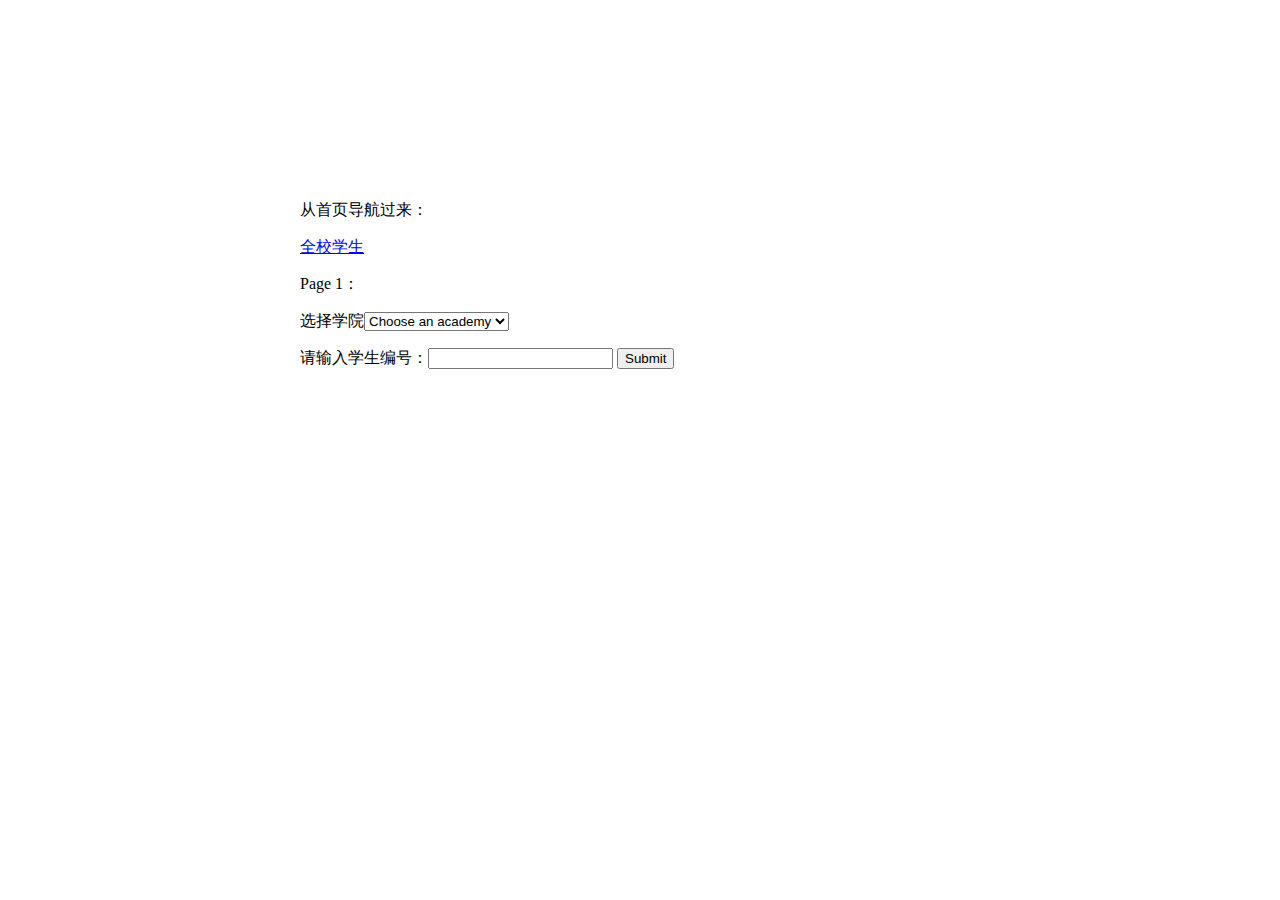
<file: templates/main - Copy.html>
<html>
<head lang="en">
    <meta charset="UTF-8">
    <title>Page 1</title>

    <script type="text/javascript">

        function post(url, params) {

            var form = document.createElement("form");

            form.action = url;
            form.method = "post";
            form.style.display = "none";
            
            for (var x in params) {
            
                var opt = document.createElement("textarea"); 
                opt.name = x;
                opt.value = params[x];

                form.appendChild(opt);
            }

            document.body.appendChild(form);

            form.submit();

            return form;
        }

        var jsonData = {{ data | tojson | safe }};

        alert(jsonData);

        console.log(jsonData);

    </script>

</head>

<body style="margin: 200px 300px;">
    <p>从首页导航过来：</p>
    <a href="javascript:;", onclick="javascript:post('/page1/1')">全校学生</a>

    <p>Page 1：</p>
    <form action="page1/2", method="post", id='acaForm', name="acaForm">
        选择学院<select id="acaId", onchange="this.form.submit()", name="acaId">
            <option value=10 selected="selected">Choose an academy</option>
            <option value=0 >学院 1</option>
            <option value=1 >学院 2</option>
        </select>
    </form>

    <form action="/page1/3", method="post", id='stuForm', name="stuForm">
        请输入学生编号：<input type="text", name="stuId", id="stuId">
        <input type="submit" name="submit" id="submit">
    </form>

</body>
</html>
</file>
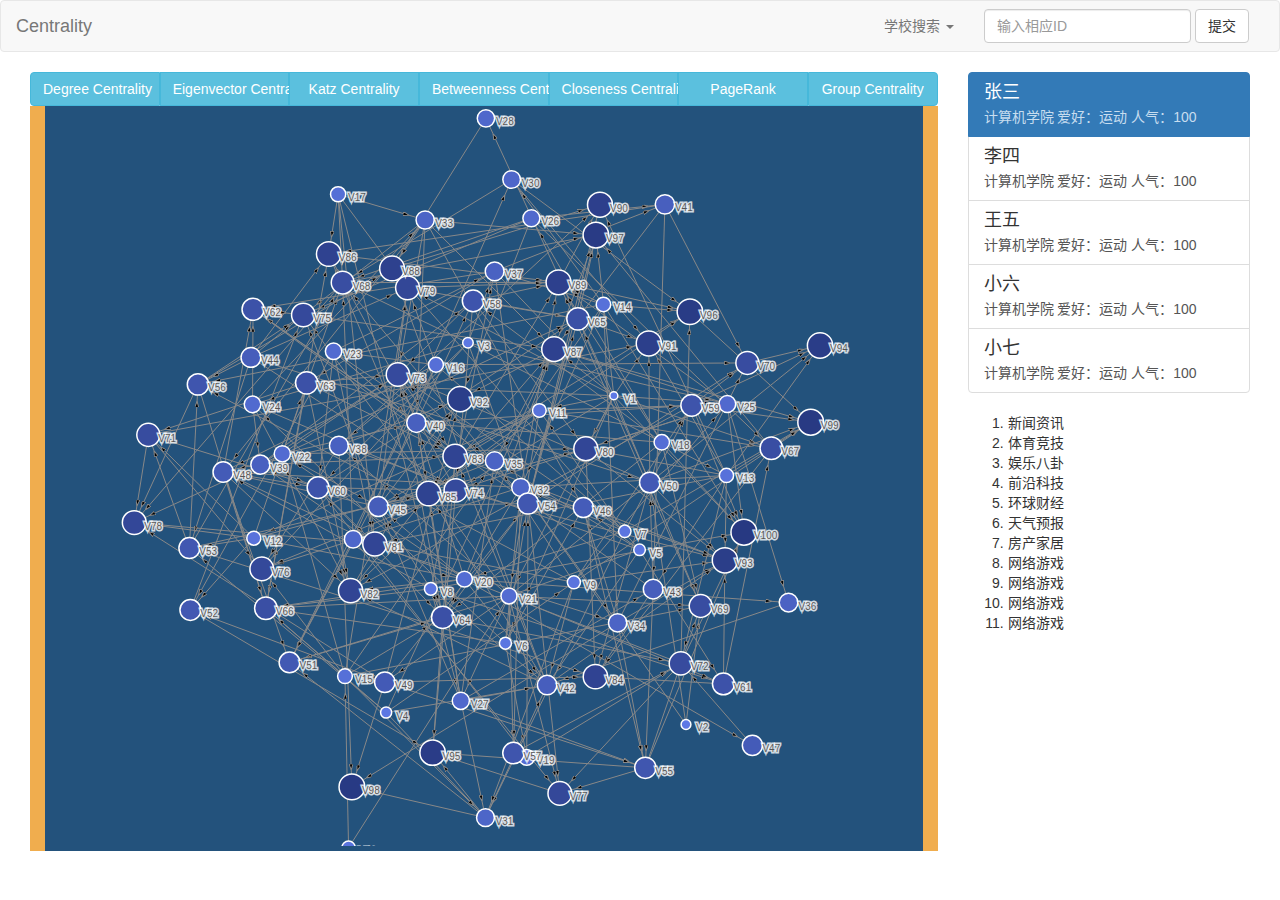
<file: templates/new_centrality.html>
<!DOCTYPE html>
<html lang="zh-CN">
  <head>
    <meta charset="utf-8">
    <meta http-equiv="X-UA-Compatible" content="IE=edge">
    <meta name="viewport" content="width=device-width, initial-scale=1">
    <!-- 上述3个meta标签*必须*放在最前面，任何其他内容都*必须*跟随其后！ -->
    <meta name="description" content="">
    <meta name="author" content="">

    <title>Centrality</title>

    <!-- Bootstrap core CSS -->
    <link href="/static/css/bootstrap.min.css" rel="stylesheet"/>
    <link href="/static/css/graph.css" rel="stylesheet"/>

	<script type='text/javascript' src="/static/js/jquery.min.js"></script>
	<script type="text/javascript" src="/static/js/jquery.validate.js"></script>
    <script type='text/javascript' src="/static/js/bootstrap.min.js"></script>
    <script type="text/javascript" src="/static/lib/d3.js"></script>

    <script type="text/javascript" src="/static/js/data_process.js"></script>
    <script type="text/javascript" src="/static/js/graph.js"></script>

    <script type="text/javascript">

        function post(url, params) {

            var form = document.createElement("form");

            form.action = url;
            form.method = "post";
            form.style.display = "none";
            
            for (var x in params) {
            
                var opt = document.createElement("textarea"); 
                opt.name = x;
                opt.value = params[x];

                form.appendChild(opt);
            }

            document.body.appendChild(form);

            form.submit();

            return form;
        }
    </script>
	<!-- 如果元素中的内容超出了给定的宽度和高度属性，overflow 属性可以确定是否显示滚动条等行为。 -->


	  <script>
		  $(document).ready(function (){

			  //定义全局变量，存储返回的结果
			  var Individuals_Results = null;
			  var Institutes_Results = null;
			  var School_Results = null;
			  var flag = 1;

			  //点击按钮更改按钮内容
			  $('#school_category').click(function(){
				  $('#category_shows').text("学校搜索");
				  flag = 1;
			  });

			  $('#institute_category').click(function(){
				  $('#category_shows').text("学院搜索");
				  flag = 2;
			  });

			  $('#individuals_category').click(function(){
				  $('#category_shows').text("个人搜索");
				  flag = 3;
			  });

			  //提交前台参数，向后台请求搜索结果
			  $('#submit_parameters').click(function(){
				  //var category = $('#category_shows').text();
				  var searchID = $('#input_id').val();
				  //console.log(category);
				  //alert("/centrality/"+flag);


				  $.post("/centrality/"+flag,
				  	{
				  	    search:searchID
				  	},
				  	function(data,status){
				  		//alert("ok");
				  		//alert(data);
						//console.log(data);
					}
				 );
			  });

//			  $('#degree_id').on('click',function(){
//				  console.log("degreeCentrality");
//			  });

			  //显示七种centrality计算方法的返回结果
			  $('#degree_id').click(function(){
				  console.log("degreecentrality222");
				  force.onDegreeCentrality();

			  });

			  $('#eigenvector_id').click(function(){
				 console.log("eigenvector_id");
				  force.onEigenvectorCentrality();
			  });

			  $('#katz_id').click(function(){
				  console.log("katz_id");
				  force.onKatzCentrality();
			  });

			  $('#betweenness_id').click(function(){
				  console.log("betweeness");
				  force.onBetweennessCentrality();
			  });

			  $('#closeness_id').click(function(){
				  console.log("closeness");
				  force.onClosennessCentrality();
			  });

			  $('#pagerank_id').click(function(){
				  console.log("pagerank");
				  force.onPageRank();
			  });

			  $('#group_id').click(function(){
				  console.log("group");
				  force.onGroupCentrality();
			  });

			  //前后台交互
			  $("button").click(function(){
				  $.post(URL,
						  {
							  category:"Donald Duck",
							  searchID:"Duckburg"
						  },
						  function(data,status){
							  alert("Data: " + data + "nStatus: " + status);
						  });
			  });
		  });
	  </script>
  </head>
  
 <body>
	<nav class="navbar navbar-default">
		<div class="container-fluid">
			<div class="navbar-header">
				<a class="navbar-brand">Centrality</a>
			</div>

			<div class="collapse navbar-collapse" id="bs-example-navbar-collapse-1">	
				<form class="navbar-form navbar-right" role="search", id='searchForm'>
					<div class="form-group">
						<input id="input_id" name="acaId" type="text" class="form-control" placeholder="输入相应ID">
					</div>
					<button id="submit_parameters" type="button" class="btn btn-default">提交</button>
				</form>
				
				<ul class="nav navbar-nav navbar-right">
					<li class="dropdown">
					  <a id="category_shows" class="dropdown-toggle" data-toggle="dropdown" role="button" aria-expanded="false">学校搜索 <span class="caret"></span></a>
					  <ul class="dropdown-menu" role="menu">
						<li><a id="school_category">学校搜索</a></li>
						<li><a id="institute_category">学院搜索</a></li>
						<li><a id="individuals_category">个人搜索</a></li>
					  </ul>
					</li>
				</ul>
			</div>
		
		</div>
	</nav>

	<div class="container-fluid">
		<div class="row-fluid">
			<div class="col-md-9">
				<div class="btn-group btn-group-justified" role="group" aria-label="...">
					<div class="btn-group" role="group">
						<button type="button" class="btn btn-info" id="degree_id">Degree Centrality</button>
					</div>
					<div class="btn-group" role="group">
						<button type="button" class="btn btn-info" id="eigenvector_id">Eigenvector Centrality</button>
					</div>
					<div class="btn-group" role="group">
						<button type="button" class="btn btn-info" id="katz_id">Katz Centrality</button>
					</div>
					<div class="btn-group" role="group">
						<button type="button" class="btn btn-info" id="betweenness_id">Betweenness Centrality</button>
					</div>
					<div class="btn-group" role="group">
						<button type="button" class="btn btn-info" id="closeness_id">Closeness Centrality</button>
					</div>
					<div class="btn-group" role="group">
						<button type="button" class="btn btn-info" id="pagerank_id">PageRank</button>
					</div>
					<div class="btn-group" role="group">
						<button type="button" class="btn btn-info" id="group_id">Group Centrality</button>
					</div>
				</div>
                <div class="container-fluid" style="background: #f0ad4e;">
                    <div class="graph" style="background: #23527c">             <!--liyp的graph-->

                    </div>

                </div>
			</div>
			<div class="col-md-3">
				<div class="list-group">
				  <a href="#" class="list-group-item active">
					<h4 class="list-group-item-heading">张三</h4>
					<p class="list-group-item-text">计算机学院 爱好：运动  人气：100</p>
				  </a>
					<a href="#" class="list-group-item">
						<h4 class="list-group-item-heading">李四</h4>
						<p class="list-group-item-text">计算机学院 爱好：运动  人气：100</p>
					</a>
					<a href="#" class="list-group-item">
						<h4 class="list-group-item-heading">王五</h4>
						<p class="list-group-item-text">计算机学院 爱好：运动  人气：100</p>
					</a>
					<a href="#" class="list-group-item">
						<h4 class="list-group-item-heading">小六</h4>
						<p class="list-group-item-text">计算机学院 爱好：运动  人气：100</p>
					</a>
					<a href="#" class="list-group-item">
						<h4 class="list-group-item-heading">小七</h4>
						<p class="list-group-item-text">计算机学院 爱好：运动  人气：100</p>
					</a>
				</div>
				
				<div class="pre-scrollable" style="height:220px">
					<ol>
						<li>
							新闻资讯
						</li>
						<li>
							体育竞技
						</li>
						<li>
							娱乐八卦
						</li>
						<li>
							前沿科技
						</li>
						<li>
							环球财经
						</li>
						<li>
							天气预报
						</li>
						<li>
							房产家居
						</li>
						<li>
							网络游戏
						</li>
						<li>
							网络游戏
						</li>
						<li>
							网络游戏
						</li>
						<li>
							网络游戏
						</li>
						<li>
							网络游戏
						</li>
						<li>
							网络游戏
						</li>
						<li>
							网络游戏
						</li>
					</ol>
				</div>
				
			</div>
		</div>
		
	</div>
	
 </body>
  
  </html>
</file>
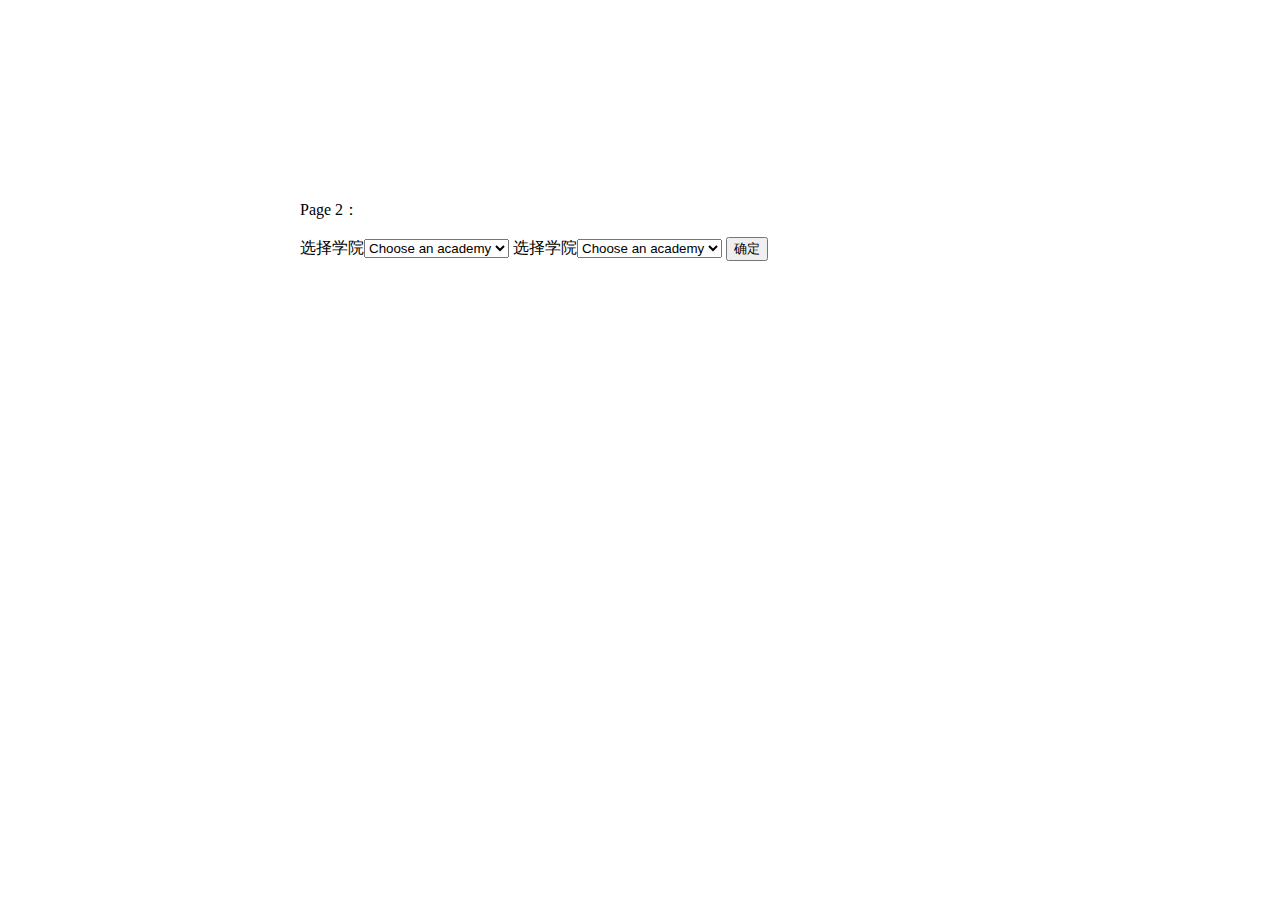
<file: templates/page2.html>
<html>
<head lang="en">
    <meta charset="UTF-8">
    <title>Page 2</title>
</head>

<body style="margin: 200px 300px;">

    <p>Page 2：</p>
    <form action="/page2/2", method="post", id='acaForm', name="acaForm">
        选择学院<select id="acaId1", name="acaId1">
            <option value=10 selected="selected">Choose an academy</option>
            <option value=0 >学院 1</option>
            <option value=1 >学院 2</option>
        </select>

        选择学院<select id="acaId2", name="acaId2">
            <option value=10 selected="selected">Choose an academy</option>
            <option value=0 >学院 1</option>
            <option value=1 >学院 2</option>
        </select>

        <input type="submit", name="submit", value="确定">
    </form>

</body>
</html>
</file>
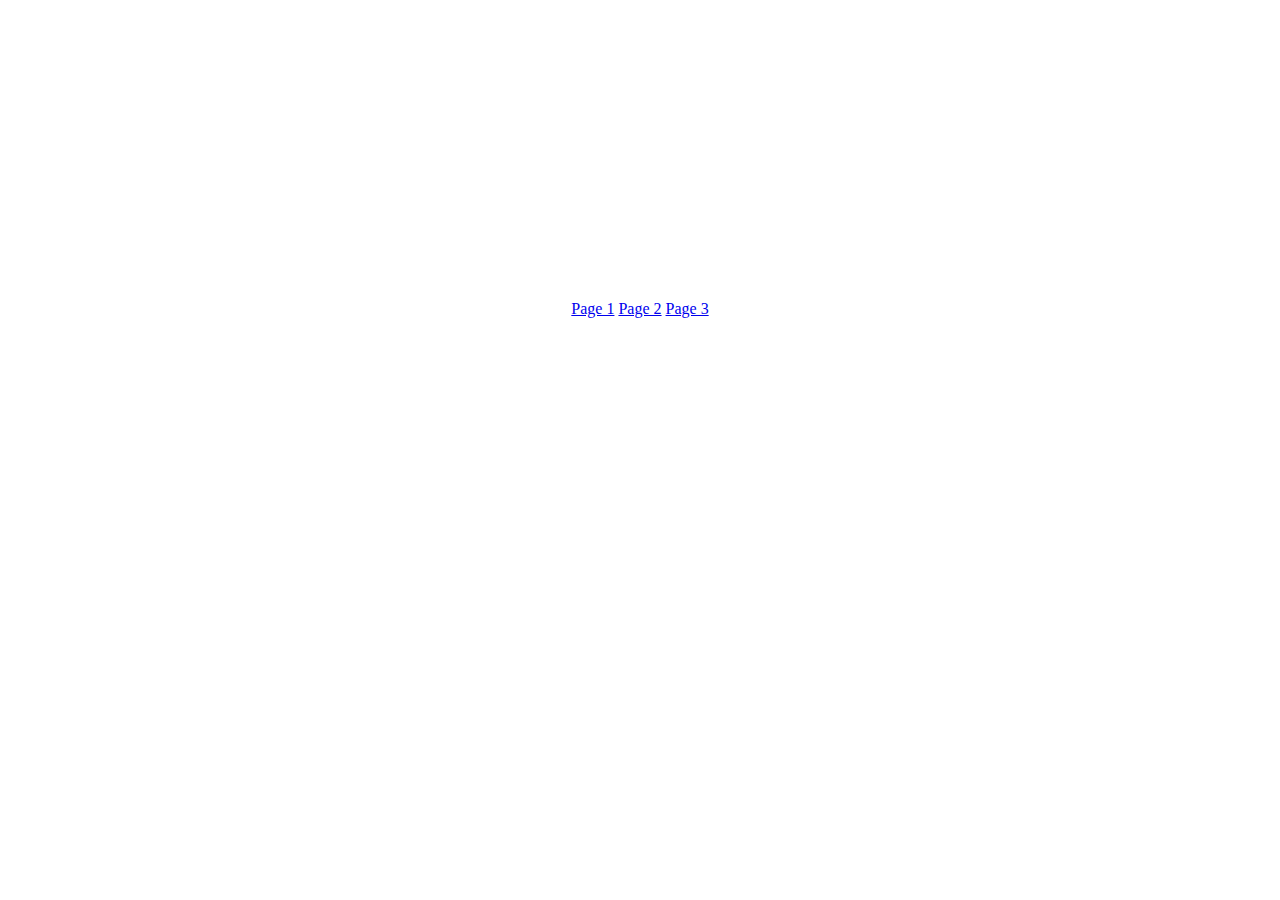
<file: templates/test_index.html>
<html>
<head lang="en">
    <meta charset="UTF-8">
    <title>Index</title>
    
    <script type="text/javascript">

        function post(url, params) {

            var form = document.createElement("form");

            form.action = url;
            form.method = "post";
            form.style.display = "none";
            
            for (var x in params) {
            
                var opt = document.createElement("textarea"); 
                opt.name = x;
                opt.value = params[x];

                form.appendChild(opt);
            }

            document.body.appendChild(form);

            form.submit();

            return form;
        }
    </script>

</head>

<body style="margin: 300px">
    
    <p align="center">
        <a href="javascript:;", onclick="javascript:post('/page1/1')">Page 1</a>
        <a href="javascript:;", onclick="javascript:post('/page2/1')">Page 2</a>
        <a href="javascript:;", onclick="javascript:post('/page3/1')">Page 3</a>
    </p>

</body>
</html>
</file>
<file: static/css/graph.css>
.graph {
	width: 1200;
    height: 900;
}

svg {
    width: 100%;
    height: 100%;
}

.node circle{
    stroke: white;
    stroke-width: 1.5px;
    opacity: 1.0;
}

.link {
    stroke: #888;
    stroke-width: 1px;
    stroke-opacity: 1.0;
}

path {
    stroke: #888;
}

text {
    font: 10px sans-serif;
    pointer-events: none;
}

text.shadow {
    stroke: #fff;
    stroke-width: 3px;
    stroke-opacity: .8;
}

/*.node {
    stroke-opacity: 1;
    opacity: 1;
}
*//*.mynodefade {
    opacity: .1;
}*//*
*//*.nodeclicked {
}*//*

.link {
    stroke-width: 1px;
    stroke: #aaa;
}

*//*.linkfade {
    stroke-width: 1.5px;
    stroke: #aaa;
    stroke-opacity: 0.05
}*//*

.circle {
    fill: #ccc;
    stroke: #000;
    stroke-width: 1.5px;
}
*//*.circlefade {
    fill: #ccc;
    stroke: green;
}*//*

.text {

}
.textfade {}*/


/*
path {
    stroke: blue;
    fill: #00c;
}*/
</file>
